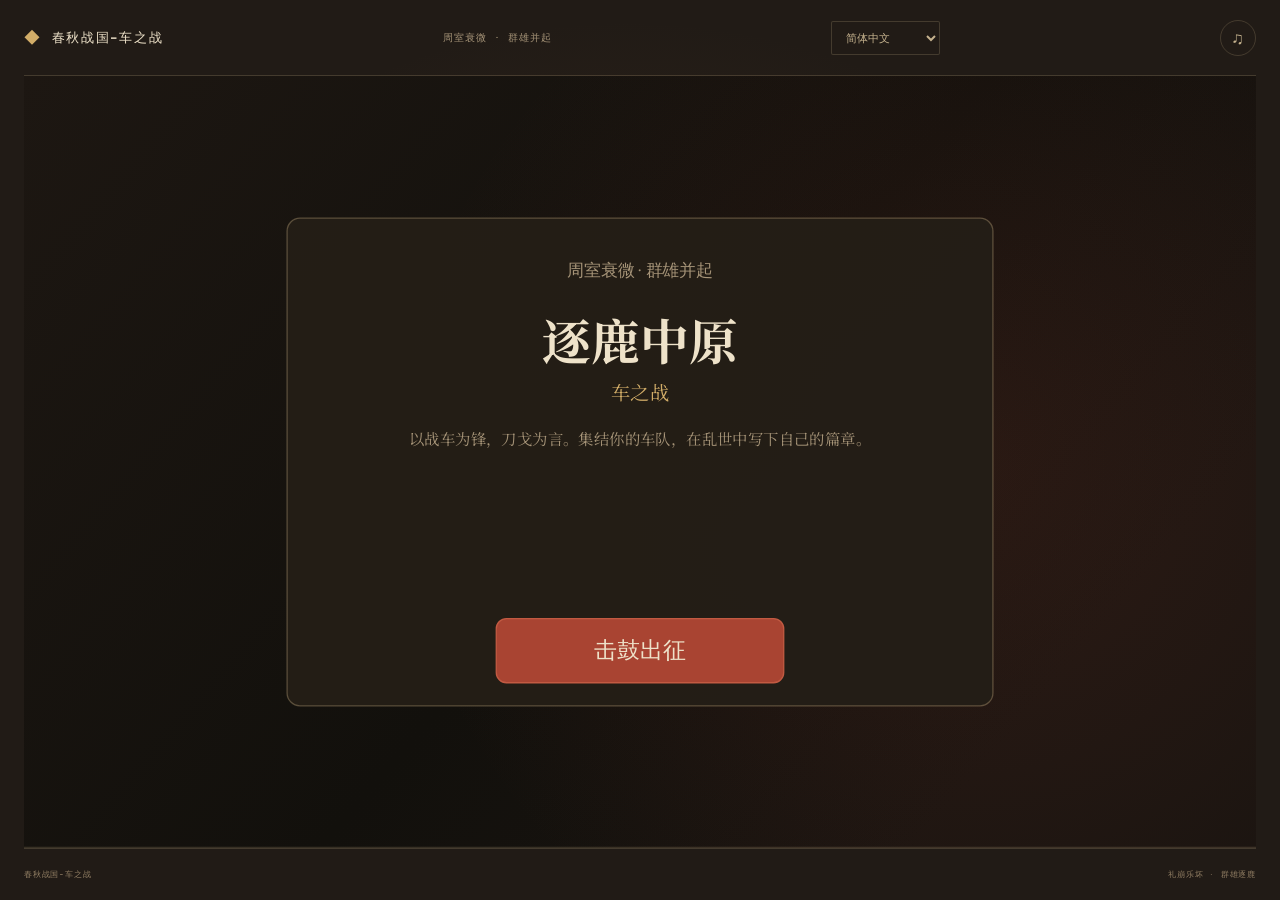
<file: index.html>
<!doctype html>
<html lang="zh-CN">
  <head>
    <meta charset="UTF-8">
    <meta name="viewport" content="width=device-width, initial-scale=1, viewport-fit=cover">
    <meta name="theme-color" content="#211b16">
    <meta name="description" data-i18n-content="app.description" content="一款以春秋战国为背景的俯视角战车战斗游戏。">
    <title data-i18n="app.title">春秋战国-车之战</title>
    <link rel="icon" href="data:,">
    <link rel="stylesheet" href="./styles/game.css">
    <script type="module" src="./src/main.js"></script>
  </head>
  <body>
    <main class="game-shell">
      <header class="topbar">
        <a class="brand" href="./" data-i18n-aria-label="app.home" aria-label="春秋战国-车之战首页">
          <span class="brand-mark" aria-hidden="true">◆</span>
          <span data-i18n="app.brand">春秋战国-车之战</span>
        </a>
        <p class="topbar-note" data-i18n="app.motto">周室衰微 · 群雄并起</p>
        <label class="language-control">
          <span class="sr-only" data-i18n="app.language">语言</span>
          <select id="locale-select" data-i18n-aria-label="app.language" aria-label="语言">
            <option value="zh-CN" data-i18n="app.language.zh-CN">简体中文</option>
            <option value="en" data-i18n="app.language.en">English</option>
          </select>
        </label>
        <button class="sound-button" id="sound-button" type="button" data-i18n-aria-label="app.sound" data-i18n-title="app.sound" aria-label="切换音效" title="切换音效">
          <span id="sound-icon" aria-hidden="true">♫</span>
        </button>
      </header>

      <section class="screen menu-screen" id="menu-screen" aria-labelledby="menu-heading">
        <!-- The card is one canvas (src/ui/menu.js); the heading stays in the page so
             the section has a name a screen reader can announce. -->
        <h1 class="sr-only" id="menu-heading" data-i18n="menu.title">逐鹿中原</h1>
        <canvas id="menu-canvas" class="menu-canvas" data-i18n-aria-label="menu.aria" aria-label="首页：逐鹿中原。按「击鼓出征」开始新的战役。"></canvas>
        <p class="sr-only" id="menu-live" role="status" aria-live="polite"></p>
        <!-- 出征 is painted, so this is the keyboard's and the screen reader's copy of
             it: invisible, never hit-tested, and moved onto the painted rect after
             every frame. Enter and Space reach it through the same click listener the
             DOM button had. -->
        <button class="menu-start-proxy" id="menu-start" type="button">
          <span data-i18n="menu.start">击鼓出征</span>
        </button>
      </section>

      <section class="screen prologue-screen" id="prologue-screen" hidden aria-labelledby="prologue-name">
        <div class="prologue-scroll">
          <p class="eyebrow prologue-eyebrow"><span class="status-dot"></span><span data-i18n="prologue.eyebrow">序章</span></p>
          <h2 class="prologue-name" id="prologue-name"></h2>
          <p class="prologue-subtitle" data-i18n="prologue.title">身世</p>
          <div class="prologue-rule" aria-hidden="true"></div>
          <p class="prologue-line" id="prologue-birth" style="--line-index: 0"></p>
          <p class="prologue-line prologue-line-name" id="prologue-name-line" style="--line-index: 1"></p>
          <p class="prologue-line" id="prologue-clan" style="--line-index: 2"></p>
          <p class="prologue-line" id="prologue-given" style="--line-index: 3"></p>
          <p class="prologue-line" id="prologue-ambition" style="--line-index: 4"></p>
          <p class="prologue-line" id="prologue-final" style="--line-index: 5" hidden></p>
          <div class="prologue-actions">
            <button class="secondary-action" id="prologue-tutorial" type="button"><span data-i18n="prologue.tutorial">猛虎下山 · 教学</span><span aria-hidden="true">◆</span></button>
            <button class="primary-action" id="prologue-start" type="button"><span data-i18n="prologue.begin">出征</span><span aria-hidden="true">→</span></button>
          </div>
        </div>
      </section>

      <section class="screen shop-screen" id="shop-screen" hidden data-i18n-aria-label="shop.dossier.label" aria-label="战车与随从">
        <canvas id="shop-canvas" class="shop-canvas" data-i18n-aria-label="shop.aria" aria-label="整备：左侧为战车属性、车马与营地，右侧为购买清单。"></canvas>
        <p class="sr-only" id="shop-live" role="status" aria-live="polite"></p>
      </section>

      <section class="game-layout screen" id="battle-screen" data-i18n-aria-label="battle.label" aria-label="春秋战国-车之战" hidden>
        <div class="field-frame">
          <div class="canvas-wrap">
            <canvas id="game" data-i18n-aria-label="battle.aria" aria-label="春秋战国战场。战车阶段W、S沿地图上下加速，A、D转向并造成漂移，空格发射弩箭；下车后WASD移动，空格近战。"></canvas>
            <section class="battle-hud" data-i18n-aria-label="battle.status" aria-label="战场状态">
              <div class="stats" aria-live="polite">
                <div class="stat battle-score">
                  <span class="stat-label" data-i18n="battle.score">战功</span>
                  <strong id="score">00000</strong>
                </div>
                <div class="treasury"><span data-i18n="shop.treasury">军资</span><strong id="gold">0</strong><span data-i18n="shop.currency">两</span></div>
                <div class="stat">
                  <span class="stat-label" data-i18n="battle.stage">战局</span>
                  <strong id="wave">01</strong>
                </div>
              </div>
              <div class="battle-hud-details">
                <div class="mode-block">
                  <span class="stat-label" data-i18n="battle.mode">作战形态</span>
                  <strong id="party-mode" class="party-mode" data-i18n="battle.chariot">战车</strong>
                </div>
                <div class="hull-block">
                  <div class="hull-caption"><span id="hull-label" class="stat-label" data-i18n="battle.hull">战车耐久</span><strong id="hull-value">100</strong></div>
                  <div class="hull-track"><span id="hull-health"></span></div>
                </div>
                <div class="objective-block">
                  <div class="hull-caption"><span class="stat-label" id="objective-label" data-i18n="battle.objective">本役目标</span><strong id="objective-count">0 / 8</strong></div>
                  <div class="hull-track"><span id="objective-progress"></span></div>
                </div>
              </div>
            </section>
            <div class="extraction-guide" id="extraction-guide" hidden aria-live="polite">
              <span class="extraction-arrow" id="extraction-arrow" aria-hidden="true">↑</span>
              <span class="extraction-guide-copy"><strong id="extraction-guide-label" data-i18n="battle.extractGuide">前往撤离点</strong><small id="extraction-distance"></small></span>
            </div>
            <div class="boss-warning" id="boss-warning" hidden role="alert">
              <span class="boss-warning-mark" aria-hidden="true">!</span>
              <span class="boss-warning-copy"><strong id="boss-warning-title"></strong><small id="boss-warning-subtitle"></small></span>
            </div>
            <button class="start-button" id="start-button" type="button" data-i18n-aria-label="battle.pauseLabel" aria-label="暂停战局">
              <span id="start-label" data-i18n="battle.startLabel">整军出征</span><span aria-hidden="true">↗</span>
            </button>
            <!-- The one card. Pause, defeat, victory and the two cards of the drill
                 are the same element, painted from a different spec by
                 src/ui/battle-card.js - the copy lives in the locale tables, never
                 here. -->
            <div class="game-overlay hidden" id="battle-card" role="dialog" aria-modal="true" aria-labelledby="card-title">
              <div class="overlay-card">
                <span class="overlay-icon" id="card-icon" aria-hidden="true">✦</span>
                <p class="eyebrow" id="card-eyebrow"></p>
                <h2 id="card-title"></h2>
                <p class="card-copy" id="card-copy"></p>
                <ul class="card-lines" id="card-lines" hidden></ul>
                <button class="overlay-button" id="card-button" type="button"><span id="card-action"></span><span aria-hidden="true">→</span></button>
              </div>
            </div>
            <div class="touch-controls" data-i18n-aria-label="battle.touch" aria-label="触屏操作">
              <div class="touch-pad" id="touch-pad" role="group" data-i18n-aria-label="battle.touchDirection" aria-label="战车方向">
                <div class="touch-joystick" id="touch-joystick" role="application" data-i18n-aria-label="battle.joystick" aria-label="方向摇杆">
                  <span class="touch-joystick-mark touch-joystick-mark-up" aria-hidden="true"></span>
                  <span class="touch-joystick-mark touch-joystick-mark-right" aria-hidden="true"></span>
                  <span class="touch-joystick-mark touch-joystick-mark-down" aria-hidden="true"></span>
                  <span class="touch-joystick-mark touch-joystick-mark-left" aria-hidden="true"></span>
                  <span class="touch-joystick-knob" id="touch-joystick-knob" aria-hidden="true"></span>
                </div>
              </div>
              <div class="touch-actions">
                <button class="touch-key touch-order" id="touch-order" type="button" hidden data-i18n="battle.sortie" data-i18n-aria-label="battle.sortie.hint" aria-label="出击">出击</button>
                <button class="touch-key touch-fire" type="button" data-control=" " data-i18n="battle.attack.short" data-i18n-aria-label="battle.attack" data-i18n-title="battle.attack.hint" aria-label="弩射或近战攻击">弩 / 击</button>
              </div>
              <p class="touch-hint" id="touch-hint" data-i18n="battle.touchHint">↑ 前进 · ↓ 后退 · ← → 转向</p>
            </div>
          </div>
        </div>
      </section>
      <footer class="page-footer">
        <span data-i18n="app.brand">春秋战国-车之战</span>
        <span data-i18n="app.footer">礼崩乐坏 · 群雄逐鹿</span>
      </footer>
    </main>
    <div class="fatal-error" id="fatal-error" hidden role="alert" aria-live="assertive">
      <strong data-i18n="app.error.title">战场中断</strong>
      <p id="fatal-error-copy"></p>
      <button type="button" id="fatal-error-reload" data-i18n="app.error.reload">刷新页面</button>
    </div>
  </body>
</html>
</file>
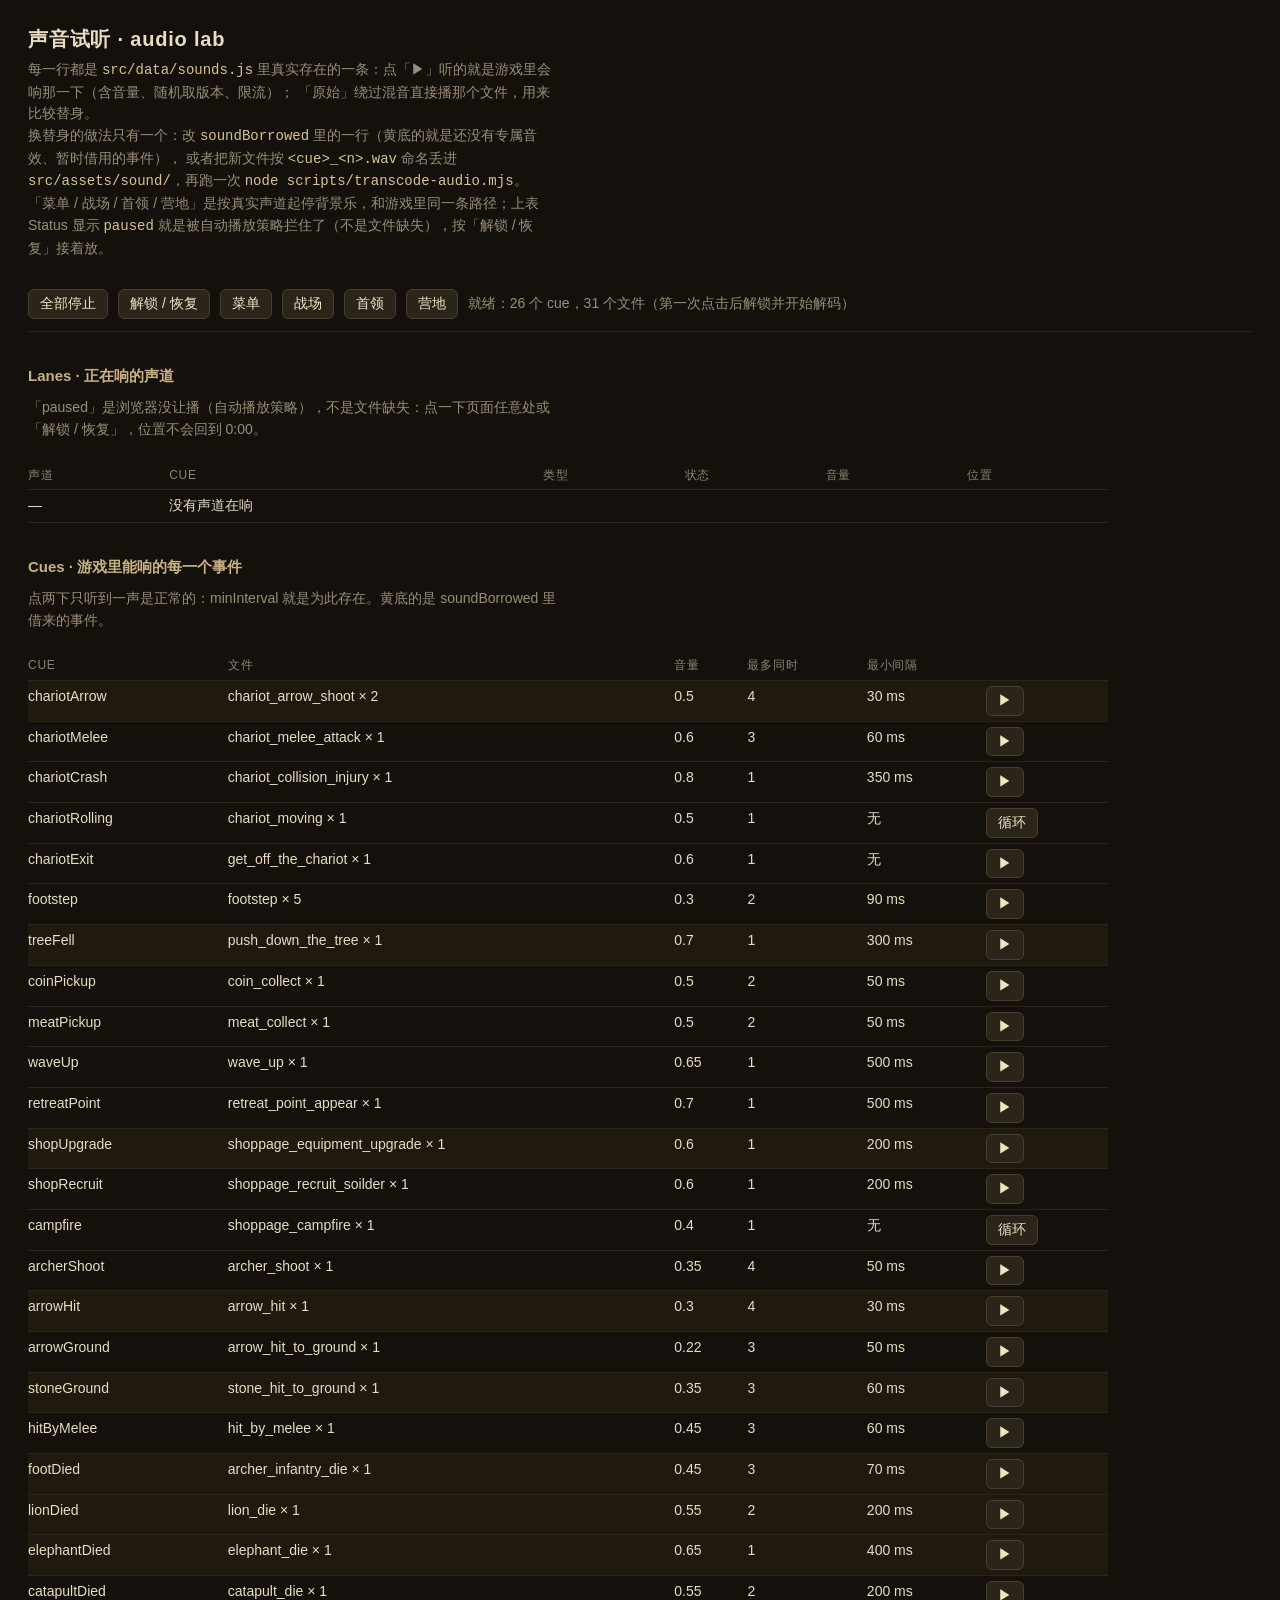
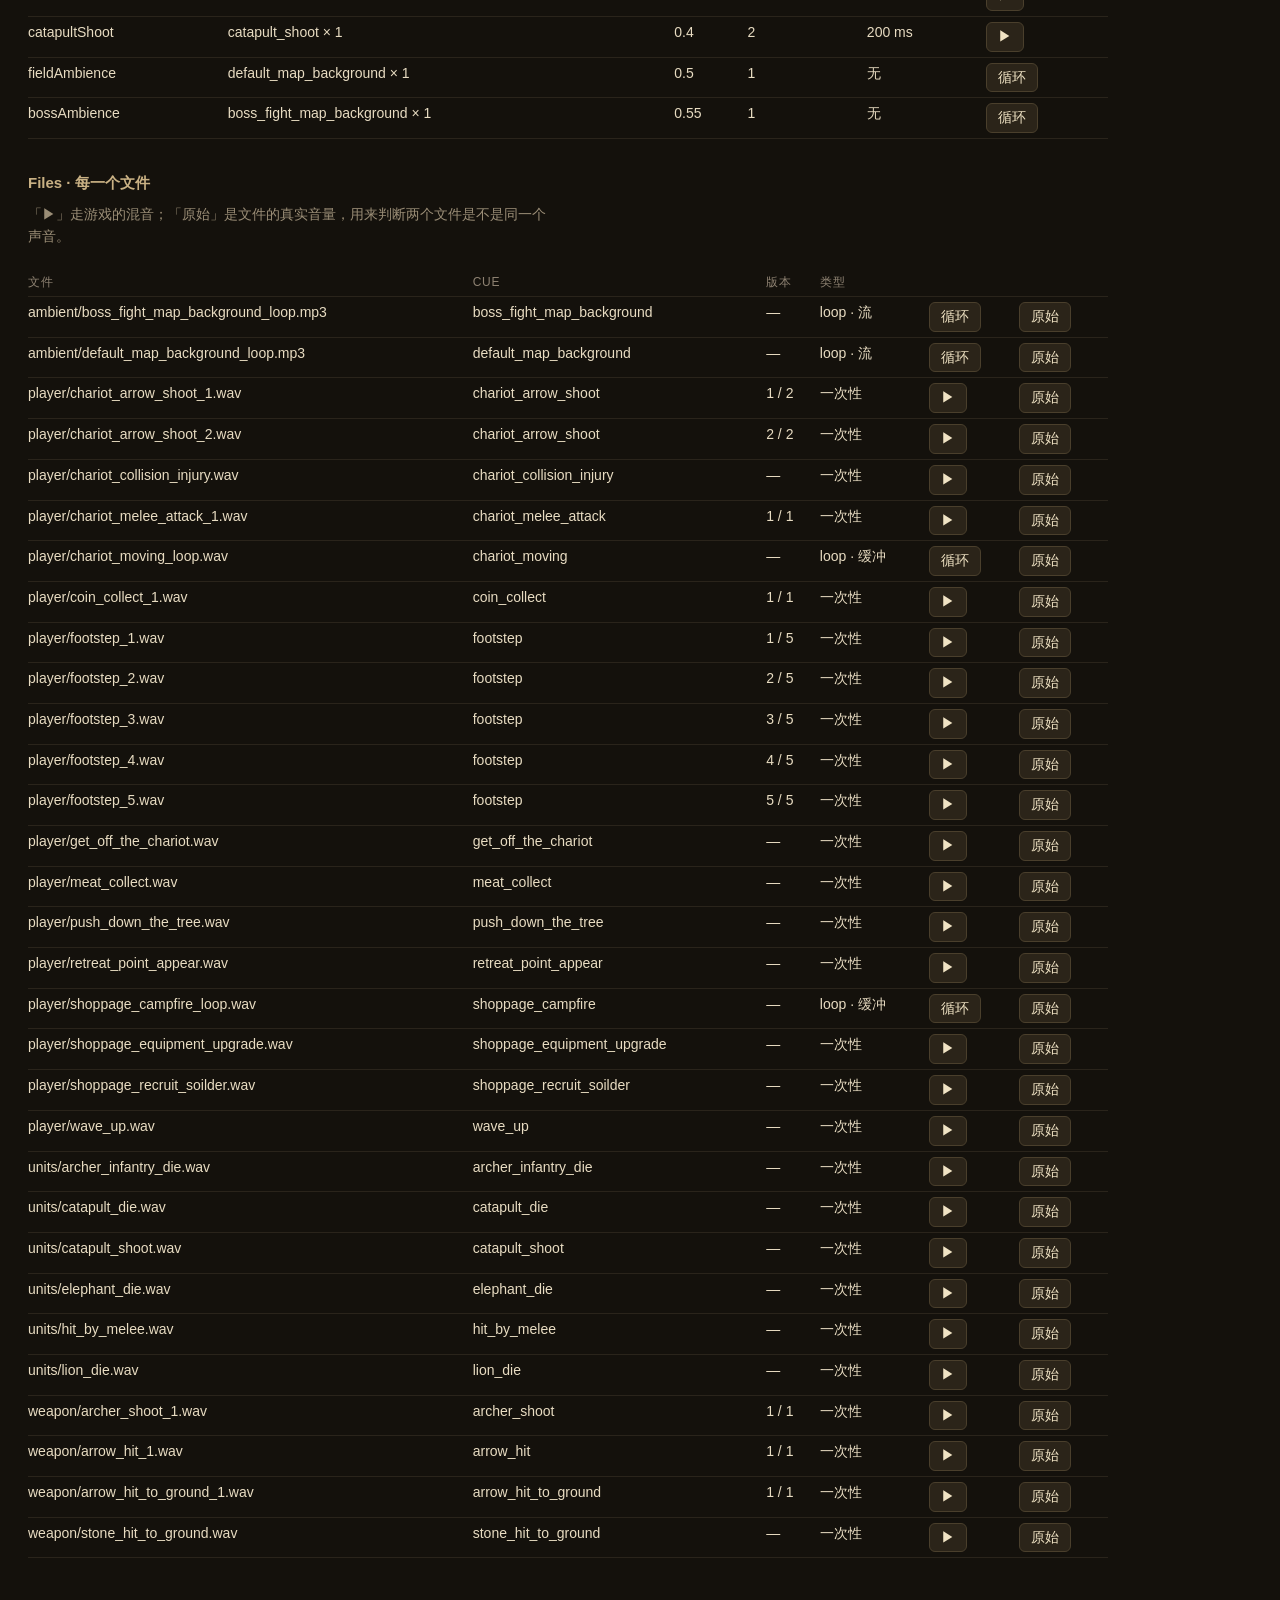
<file: scripts/audio-lab.html>
<!doctype html>
<html lang="zh-CN">
  <head>
    <meta charset="utf-8" />
    <meta name="viewport" content="width=device-width, initial-scale=1" />
    <title>声音试听 · audio lab</title>
    <style>
      :root { color-scheme: dark; }
      body {
        margin: 0; padding: 24px 28px 64px;
        background: #14110c; color: #e8dcc2;
        font: 14px/1.55 -apple-system, "PingFang SC", "Microsoft YaHei", sans-serif;
      }
      h1 { margin: 0 0 4px; font-size: 20px; letter-spacing: 0.04em; }
      h2 { margin: 32px 0 10px; font-size: 15px; color: #c9b184; font-weight: 600; }
      p.hint { margin: 0 0 20px; color: #9a8d76; max-width: 68ch; }
      code { color: #d8c48f; }
      table { border-collapse: collapse; width: 100%; max-width: 1080px; }
      th, td { text-align: left; padding: 5px 10px 5px 0; border-bottom: 1px solid #2a241b; vertical-align: top; }
      th { color: #8e8272; font-weight: 500; font-size: 12px; text-transform: uppercase; letter-spacing: 0.06em; }
      tr.borrowed td { background: rgba(120, 80, 30, 0.13); }
      tr.bad td { background: rgba(150, 45, 30, 0.22); }
      td.name { font-family: ui-monospace, SFMono-Regular, Menlo, monospace; color: #f0e3c4; }
      button {
        background: #2b2419; color: #f0e3c4; border: 1px solid #4a3f2c;
        border-radius: 6px; padding: 3px 11px; font: inherit; cursor: pointer;
      }
      button:hover { background: #3a3122; }
      button:active { background: #4a3f2c; }
      #bar {
        position: sticky; top: 0; display: flex; gap: 10px; align-items: center;
        background: #14110c; padding: 10px 0 12px; border-bottom: 1px solid #2a241b;
      }
      #state { color: #9a8d76; }
    </style>
  </head>
  <body>
    <h1>声音试听 · audio lab</h1>
    <p class="hint">
      每一行都是 <code>src/data/sounds.js</code> 里真实存在的一条：点「▶」听的就是游戏里会响那一下（含音量、随机取版本、限流）；
      「原始」绕过混音直接播那个文件，用来比较替身。<br />
      换替身的做法只有一个：改 <code>soundBorrowed</code> 里的一行（黄底的就是还没有专属音效、暂时借用的事件），
      或者把新文件按 <code>&lt;cue&gt;_&lt;n&gt;.wav</code> 命名丢进 <code>src/assets/sound/</code>，再跑一次
      <code>node scripts/transcode-audio.mjs</code>。<br />
      「菜单 / 战场 / 首领 / 营地」是按真实声道起停背景乐，和游戏里同一条路径；上表 Status 显示
      <code>paused</code> 就是被自动播放策略拦住了（不是文件缺失），按「解锁 / 恢复」接着放。
    </p>
    <div id="bar">
      <button id="stop">全部停止</button>
      <button id="unlock">解锁 / 恢复</button>
      <button data-scene="menu">菜单</button>
      <button data-scene="battle">战场</button>
      <button data-scene="boss">首领</button>
      <button data-scene="camp">营地</button>
      <span id="state">正在初始化…</span>
    </div>
    <div id="out"></div>
    <script type="module" src="./audio-lab.js"></script>
  </body>
</html>
</file>
<file: styles/game.css>
@import url("https://fonts.googleapis.com/css2?family=DM+Mono:wght@400;500&family=DM+Sans:wght@400;500;600;700&family=Noto+Serif+SC:wght@500;600;700;800&display=swap");

:root {
  color-scheme: dark;
  font-family: "DM Sans", sans-serif;
  background: #211b16;
  color: #eee2c9;
  font-synthesis: none;
  text-rendering: optimizeLegibility;
  --muted: #a69478;
  --line: rgba(211, 185, 139, 0.2);
  --lime: #d2ad68;
  --cinnabar: #a94432;
}

* {
  box-sizing: border-box;
}

body {
  min-width: 320px;
  min-height: 100vh;
  margin: 0;
  background:
    radial-gradient(ellipse at 49% 45%, rgba(123, 83, 48, 0.2), transparent 55%),
    #211b16;
}

button {
  font: inherit;
}

.game-shell {
  width: min(1680px, calc(100% - 48px));
  margin: 0 auto;
}

.screen[hidden] {
  display: none !important;
}

.topbar,
.brand,
.topbar-note,
.page-footer,
.stats,
.start-button,
.overlay-button {
  display: flex;
  align-items: center;
}

.topbar {
  height: 76px;
  justify-content: space-between;
  gap: 14px;
  border-bottom: 1px solid var(--line);
}

.brand {
  gap: 10px;
  color: #eee2c9;
  font-size: 13px;
  font-weight: 700;
  letter-spacing: 0.13em;
  text-decoration: none;
}

.brand-mark {
  color: var(--lime);
  font-size: 16px;
}

.language-control select {
  min-height: 34px;
  padding: 0 28px 0 10px;
  border: 1px solid var(--line);
  border-radius: 2px;
  background: #211b16;
  color: #c5b28e;
  font: 11px "DM Mono", monospace;
}

.language-control select:focus-visible {
  outline: 2px solid var(--lime);
  outline-offset: 2px;
}

.topbar-note,
.stat-label,
.eyebrow,
.page-footer {
  font-family: "DM Mono", monospace;
  letter-spacing: 0.1em;
}

.topbar-note {
  gap: 10px;
  margin: 0;
  color: #a69478;
  font-size: 10px;
}

.topbar-note span {
  color: var(--lime);
}

.sound-button {
  width: 36px;
  height: 36px;
  border: 1px solid var(--line);
  border-radius: 50%;
  background: transparent;
  color: #c5b28e;
  cursor: pointer;
  font-size: 17px;
}

.sound-button:hover {
  border-color: var(--lime);
  color: var(--lime);
}

.game-layout {
  display: grid;
  grid-template-columns: 220px minmax(0, 1fr);
  gap: clamp(24px, 2.4vw, 40px);
  align-items: center;
  padding: 24px 0 28px;
}

.eyebrow {
  display: flex;
  align-items: center;
  gap: 9px;
  margin: 0;
  color: #b6a383;
  font-size: 9px;
  font-weight: 500;
}

.status-dot {
  width: 7px;
  height: 7px;
  border-radius: 50%;
  background: var(--lime);
  box-shadow: 0 0 12px rgba(210, 173, 104, 0.58);
}

/* The home page is one page on one canvas, like the shop: the card, the resting
   countdown and 出征 are painted (ui/menu.js, ui/menu-layout.js), so the section
   only gives the canvas a height and the shape comes from the element's own aspect
   ratio. */
.menu-screen {
  position: relative;
}

.menu-canvas {
  /* A short window still gets the whole card: the layout caps it at 380 units, and
     the canvas is never given less room than that needs. */
  height: max(540px, calc(100vh - 128px));
  /* A drag across the card must read as a drag, never as a tap on 出征. */
  touch-action: manipulation;
  -webkit-user-select: none;
  user-select: none;
}

/* 出征 is painted, so Tab would have nothing to land on and a screen reader nothing
   to press. This is the button the DOM menu used to own, kept invisible and moved
   onto the painted rect after every frame: `pointer-events: none` keeps every tap on
   the canvas so a press can never be delivered twice, and `:focus-visible` reveals
   it, so a keyboard player sees the focus ring exactly where the button is drawn. */
.menu-start-proxy {
  position: absolute;
  padding: 0;
  border: 1px solid transparent;
  border-radius: 8px;
  background: transparent;
  color: transparent;
  pointer-events: none;
}

.menu-start-proxy:focus-visible {
  border-color: var(--lime);
  box-shadow: 0 0 0 3px rgba(210, 173, 104, 0.3);
  outline: none;
}

/* The proxy is taken out of the page while the campaign rests, so it needs the same
   rule the buttons the cards stand in for carry. */
.menu-start-proxy[hidden],
.primary-action[hidden],
.secondary-action[hidden],
.start-button[hidden] {
  display: none;
}

.primary-action {
  display: flex;
  width: min(270px, 100%);
  min-height: 48px;
  align-items: center;
  justify-content: space-between;
  padding: 0 17px;
  border: 1px solid rgba(218, 169, 118, 0.35);
  background: var(--cinnabar);
  color: #f3e7cd;
  cursor: pointer;
  font-family: "Noto Serif SC", "Songti SC", serif;
  font-size: 15px;
  transition: background 160ms ease, transform 160ms ease;
}

.primary-action:hover {
  transform: translateY(-2px);
  background: #c55a42;
}

/* The drill's entry on the story card, beside 出征 and deliberately the quieter of
   the two: same box, outlined instead of filled, so the pair reads as "the
   tutorial, then the campaign". */
.secondary-action {
  display: flex;
  width: min(235px, 100%);
  min-height: 48px;
  align-items: center;
  justify-content: space-between;
  padding: 0 17px;
  border: 1px solid rgba(218, 169, 118, 0.45);
  background: rgba(38, 31, 24, 0.62);
  color: #e8d4ae;
  cursor: pointer;
  font-family: "Noto Serif SC", "Songti SC", serif;
  font-size: 14px;
  letter-spacing: 0.02em;
  transition: transform 0.18s ease, border-color 0.18s ease, background 0.18s ease;
}

.secondary-action:hover {
  transform: translateY(-2px);
  border-color: rgba(218, 169, 118, 0.8);
  background: rgba(58, 47, 36, 0.72);
}

/* The prologue is a story card, not a menu: one column, generous leading, and
   five lines that arrive in order. The nameplate is data — Chinese characters,
   the same in every locale — so it gets the largest type on the page while the
   sentences around it follow the active language. */
.prologue-screen {
  display: grid;
  min-height: min(760px, calc(100vh - 128px));
  place-items: center;
  padding: 58px clamp(20px, 8vw, 110px);
  border-bottom: 1px solid var(--line);
  background:
    radial-gradient(ellipse at 50% 10%, rgba(169, 68, 50, 0.14), transparent 56%),
    linear-gradient(160deg, rgba(75, 53, 34, 0.2), transparent 70%);
}

.prologue-scroll {
  width: min(700px, 100%);
  padding: clamp(22px, 4vw, 38px);
  border: 1px solid var(--line);
  background: rgba(33, 27, 22, 0.62);
  box-shadow: 0 24px 60px rgba(0, 0, 0, 0.28);
}

.prologue-eyebrow {
  justify-content: center;
  letter-spacing: 0.14em;
}

.prologue-name {
  margin: 18px 0 6px;
  color: #f0e3c8;
  font-family: "Noto Serif SC", "Songti SC", serif;
  font-size: clamp(46px, 9vw, 82px);
  font-weight: 700;
  letter-spacing: 0.16em;
  line-height: 1.12;
  text-align: center;
  /* Cancels the trailing 0.16em so the two-character name reads centred. */
  text-indent: 0.16em;
}

.prologue-subtitle {
  margin: 0;
  color: #b6a383;
  font-family: "Noto Serif SC", "Songti SC", serif;
  font-size: 11px;
  letter-spacing: 0.3em;
  text-align: center;
  text-indent: 0.3em;
}

.prologue-rule {
  width: 46px;
  height: 1px;
  margin: 20px auto 26px;
  background: linear-gradient(90deg, transparent, #a94432, transparent);
}

.prologue-line {
  margin: 0 0 14px;
  color: #cbb997;
  font-family: "Noto Serif SC", "Songti SC", serif;
  font-size: 15px;
  line-height: 1.95;
  animation: prologue-line-in 520ms ease both;
  animation-delay: calc(var(--line-index, 0) * 180ms);
}

.prologue-line:last-of-type {
  margin-bottom: 0;
}

/* The one line with the player's name in it, so it carries slightly more light
   than the reasoning around it. */
.prologue-line-name {
  color: #e8d6b0;
}

[lang="en"] .prologue-line,
[lang="en"] .prologue-eyebrow,
[lang="en"] .prologue-subtitle {
  font-family: "DM Sans", sans-serif;
  text-align: left;
}

[lang="en"] .prologue-eyebrow {
  justify-content: flex-start;
}

.prologue-actions {
  display: flex;
  flex-wrap: wrap;
  justify-content: center;
  gap: 14px;
  margin-top: 30px;
}

@keyframes prologue-line-in {
  from {
    opacity: 0;
    transform: translateY(8px);
  }

  to {
    opacity: 1;
    transform: translateY(0);
  }
}

/* The shop is one page on one canvas: the dossier on the left, the ledger on the
   right (ui/shop.js, ui/shop-layout.js). The element's own box is the page's
   shape, so the stylesheet only hands the canvas the viewport's height - the
   layout maths decides whether the team stacks over the chart or sits beside it. */
.shop-screen {
  border-bottom: 1px solid var(--line);
  background: radial-gradient(ellipse at 75% 15%, rgba(168, 68, 50, 0.11), transparent 42%);
}

.shop-canvas {
  /* A short window still gets a usable page: the ledger's rows have a floor and
     the next-battle button sits under them, so the page crops rather than
     squeezing five rows into a strip. */
  height: max(540px, calc(100vh - 128px));
  /* A drag across a row must read as a scroll, never as a purchase. */
  touch-action: manipulation;
  -webkit-user-select: none;
  user-select: none;
}

/* A canvas is opaque to a screen reader, so the sentence a sighted player reads
   in the shop's notice strip is mirrored into a live region as well as drawn. */
.sr-only {
  position: absolute;
  width: 1px;
  height: 1px;
  margin: -1px;
  padding: 0;
  overflow: hidden;
  white-space: nowrap;
  border: 0;
  clip-path: inset(50%);
}

/* The battle's own treasury strip, under the result badges. */
.treasury,
.hull-caption {
  display: flex;
  align-items: center;
  justify-content: space-between;
}

.treasury {
  justify-content: flex-start;
  gap: 7px;
  margin-top: -3px;
  padding: 10px 0 14px;
  border-bottom: 1px solid var(--line);
  color: #b79b66;
  font-family: "Noto Serif SC", "Songti SC", serif;
  font-size: 11px;
}

.treasury strong {
  color: #e0c07a;
  font-family: "DM Mono", monospace;
  font-size: 16px;
  font-weight: 500;
}

.objective-block {
  padding: 14px 0 5px;
}

.stats {
  gap: 30px;
  padding: 18px 0;
  border-top: 1px solid var(--line);
  border-bottom: 1px solid var(--line);
}

.stat {
  display: grid;
  gap: 7px;
}

.stat-label {
  color: #a69478;
  font-size: 9px;
}

.stat strong {
  font-family: "Noto Serif SC", "Songti SC", serif;
  font-size: 25px;
  font-weight: 600;
  letter-spacing: 0.04em;
}

.mode-block {
  display: flex;
  align-items: center;
  justify-content: space-between;
  padding: 18px 0;
  border-bottom: 1px solid var(--line);
}

.hull-block {
  padding: 15px 0 4px;
}

.hull-caption {
  display: flex;
  align-items: center;
  justify-content: space-between;
  margin-bottom: 8px;
  font-family: "DM Mono", monospace;
  font-size: 9px;
}

.hull-caption strong {
  color: #d8bc7e;
  font-weight: 500;
}

.hull-track {
  height: 6px;
  overflow: hidden;
  border: 1px solid rgba(211, 185, 139, 0.22);
  background: rgba(15, 11, 8, 0.55);
}

.hull-track span {
  display: block;
  width: 100%;
  height: 100%;
  background: linear-gradient(90deg, #758050, #c1a05e);
  transition: width 180ms ease, background 180ms ease;
}

.hull-track span.damaged {
  background: linear-gradient(90deg, #9c382b, #d17a4e);
}

.party-mode {
  color: #71c4a5;
  font-family: "Noto Serif SC", "Songti SC", serif;
  font-size: 16px;
}

.party-mode.on-foot {
  color: #f0c66e;
}

.controls {
  display: grid;
  gap: 12px;
  padding: 21px 0 24px;
}

.controls > .stat-label {
  margin: 0 0 2px;
}

.start-button {
  width: 100%;
  min-height: 46px;
  justify-content: space-between;
  padding: 0 15px;
  border: 0;
  border-radius: 3px;
  background: var(--cinnabar);
  color: #f3e7cd;
  cursor: pointer;
  font-family: "DM Mono", monospace;
  font-size: 10px;
  font-weight: 500;
  letter-spacing: 0.08em;
  transition: background 160ms ease, transform 160ms ease;
}

.start-button:hover,
.overlay-button:hover {
  background: #c55a42;
  transform: translateY(-1px);
}

.field-frame {
  min-width: 0;
  padding: 12px;
  border: 1px solid rgba(211, 185, 139, 0.28);
  background: rgba(27, 20, 15, 0.72);
  box-shadow: 0 24px 90px rgba(0, 0, 0, 0.2);
}

.touch-controls {
  display: none;
}

.touch-hint {
  display: none;
}

/* The action column and the keys in it, at every width and in both places they
   are shown: the strip under the field on a narrow window, and the overlay round
   the field on a touch device (`body.touch-layout`, which is what a phone or a
   tablet gets). They used to live in the narrow-window block below, which left a
   wide touchscreen with the two keys side by side - the column has to be a grid
   before the order key can stand *above* the attack key rather than beside it. */
.touch-actions {
  display: grid;
  gap: 6px;
  justify-items: center;
}

.touch-key {
  display: grid;
  place-items: center;
  border: 1px solid rgba(211, 185, 139, 0.28);
  border-radius: 4px;
  background: rgba(255, 235, 204, 0.045);
  color: #e6d6b8;
  cursor: pointer;
  font-family: "DM Mono", monospace;
  font-size: 15px;
  touch-action: none;
  user-select: none;
  -webkit-user-select: none;
}

.touch-key:active {
  border-color: var(--lime);
  background: rgba(210, 173, 104, 0.18);
}

/* 出击/结阵 comes and goes with the ring under the chariot, and `display: grid`
   above would otherwise beat the user agent's `[hidden] { display: none }`. */
.touch-order[hidden] {
  display: none;
}

.canvas-wrap {
  position: relative;
  overflow: hidden;
  background: #1b2a20;
  aspect-ratio: 1.62;
}

canvas {
  display: block;
  width: 100%;
  height: 100%;
}

.game-overlay {
  position: absolute;
  inset: 0;
  display: grid;
  place-items: center;
  background: rgba(32, 23, 16, 0.72);
  backdrop-filter: blur(3px);
  transition: opacity 220ms ease, visibility 220ms ease;
}

.game-overlay.hidden {
  visibility: hidden;
  opacity: 0;
  pointer-events: none;
}

.overlay-card {
  width: min(330px, calc(100% - 40px));
  padding: 25px 22px;
  border: 1px solid rgba(210, 173, 104, 0.36);
  background: rgba(42, 31, 22, 0.96);
  text-align: center;
  /* The drill's tactics card is three long beats and the view is only as tall as
     the canvas: the card scrolls rather than pushing its own button off the
     bottom edge, which would leave a frozen field with nothing to press. */
  max-height: calc(100% - 32px);
  overflow-y: auto;
}

.overlay-icon {
  display: inline-grid;
  width: 35px;
  height: 35px;
  place-items: center;
  margin-bottom: 15px;
  border: 1px solid rgba(210, 173, 104, 0.4);
  border-radius: 50%;
  color: var(--lime);
  font-size: 15px;
}

.overlay-card .eyebrow {
  justify-content: center;
  color: var(--lime);
  font-size: 8px;
}

/* `display: flex` on `.eyebrow` beats the `hidden` attribute's own rule, and a
   card without an eyebrow (the presenter supports one) must not leave the row. */
.eyebrow[hidden] {
  display: none;
}

/* The drill's cards are the only long-form ones: they keep the wider measure the
   canvas card had, so three beats do not become a single narrow column. */
#battle-card[data-width="wide"] .overlay-card {
  width: min(480px, calc(100% - 40px));
}

.overlay-card h2 {
  margin: 10px 0 8px;
  font-family: "Noto Serif SC", "Songti SC", serif;
  font-size: 32px;
  font-weight: 600;
  letter-spacing: 0.01em;
}

/* The card's copy, then its list of lines. A card has one of each at most: the
   pause and defeat cards speak in the paragraph alone, the victory card leads
   with the run it is reporting and then lists its spoils and the rule it is
   about to enforce, and the drill's cards list one beat per thing standing in the
   line the player is about to hit. */
.card-copy {
  margin: 0 0 19px;
  color: #c5b28e;
  font-size: 11px;
  line-height: 1.7;
}

/* The run that was won is a lede, not a footnote. */
.card-copy[data-tone="lede"] {
  color: #e8d6b0;
  font-family: "Noto Serif SC", "Songti SC", serif;
  font-size: 13px;
}

.card-lines {
  margin: 0 0 19px;
  padding: 0;
  list-style: none;
}

.card-lines li {
  margin: 0 0 8px;
}

.card-lines li:last-child {
  margin-bottom: 0;
}

/* A drill beat: a paragraph of what the line does, read left to right. */
.card-lines li[data-tone="body"] {
  color: #c5b28e;
  font-family: "Noto Serif SC", "Songti SC", serif;
  font-size: 12px;
  line-height: 1.85;
  text-align: left;
}

.card-lines li[data-tone="stat"] {
  color: var(--lime);
  font-family: "DM Mono", monospace;
  font-size: 10px;
  letter-spacing: 0.04em;
}

/* The rule the victory card is about to enforce, so the locked menu that follows
   is a consequence the player has already read. */
.card-lines li[data-tone="note"] {
  color: #c5b28e;
  font-size: 11px;
  line-height: 1.7;
}

.overlay-button {
  width: 100%;
  min-height: 40px;
  justify-content: space-between;
  padding: 0 13px;
  border: 0;
  border-radius: 2px;
  background: var(--cinnabar);
  color: #f3e7cd;
  cursor: pointer;
  font-family: "DM Mono", monospace;
  font-size: 9px;
  letter-spacing: 0.08em;
  transition: background 160ms ease, transform 160ms ease;
}

.page-footer {
  height: 51px;
  justify-content: space-between;
  border-top: 1px solid var(--line);
  color: #927f64;
  font-size: 8px;
}

@media (max-width: 850px) {
  .game-shell {
    width: calc(100% - 32px);
  }

  .game-layout {
    grid-template-columns: 1fr;
    gap: 18px;
    padding: 22px 0 28px;
  }

  .stats,
  .treasury,
  .mode-block,
  .hull-block,
  .objective-block,
  .controls,
  .start-button {
    grid-column: 2;
  }

  .stats {
    grid-row: 1 / span 2;
    align-self: end;
    gap: 18px;
    padding: 6px 0 10px;
    border-top: 0;
  }

  .mode-block {
    grid-row: 3;
    align-self: start;
    padding: 9px 0;
  }

  .hull-block {
    grid-column: 2;
    padding-top: 8px;
  }

  .objective-block {
    grid-column: 2;
    padding-top: 8px;
  }

  .canvas-wrap {
    aspect-ratio: 1.35;
  }

  .controls,
  .start-button {
    display: none;
  }

  .touch-controls {
    display: grid;
    grid-template-columns: 1fr auto;
    align-items: center;
    padding: 12px 5px 5px;
    touch-action: none;
  }

  .touch-pad {
    display: grid;
    grid-template-columns: repeat(3, 38px);
    grid-template-rows: repeat(2, 34px);
    gap: 3px;
  }

  .touch-fire {
    width: 74px;
    height: 64px;
    border-color: rgba(210, 173, 104, 0.5);
    background: var(--cinnabar);
    color: #f3e7cd;
    font-size: 10px;
    letter-spacing: 0.1em;
  }

  /* The order key: a smaller circle standing directly above the attack key, so one
     thumb covers both. The order button only exists while the player stands in a
     line he owns (the HUD unhides it), and it is the one control whose label is the
     *next* order - green for 出击, amber for the way back to 结阵. Its size, not a
     second shape, is what keeps it apart from the fire control. */
  .touch-order {
    width: 44px;
    height: 44px;
    padding: 0 2px;
    border-radius: 50%;
    border-color: rgba(95, 189, 121, 0.55);
    background: rgba(57, 139, 99, 0.24);
    color: #cdf3d6;
    font-family: inherit;
    font-size: 10px;
    line-height: 1.05;
    letter-spacing: 0.04em;
  }

  .touch-order[hidden] {
    display: none;
  }

  .touch-order[disabled] {
    border-color: rgba(211, 185, 139, 0.24);
    background: rgba(255, 235, 204, 0.05);
    color: #8d8474;
    cursor: default;
  }

  .touch-order[data-order="reform"] {
    border-color: rgba(210, 173, 104, 0.6);
    background: rgba(210, 173, 104, 0.2);
    color: #f0e0bd;
  }

  .touch-hint {
    display: block;
    grid-column: 1 / -1;
    margin: 7px 0 0;
    color: #a69478;
    font-family: "DM Mono", monospace;
    font-size: 8px;
    letter-spacing: 0.04em;
    text-align: center;
  }
}

@media (max-width: 560px) {
  .game-shell {
    width: calc(100% - 28px);
  }

  .topbar {
    height: 61px;
  }

  .topbar-note {
    display: none;
  }

  .game-layout {
    gap: 14px;
    padding: 18px 0 22px;
  }

  .stats {
    gap: 12px;
  }

  .stat strong {
    font-size: 21px;
  }

  .mode-block {
    padding: 12px 0;
  }

  .hull-block {
    padding-top: 9px;
  }

  .field-frame {
    padding: 7px;
  }

  .canvas-wrap {
    aspect-ratio: 1.25;
  }

  .touch-controls {
    padding-top: 9px;
  }

  .touch-pad {
    grid-template-columns: repeat(3, 34px);
    grid-template-rows: repeat(2, 30px);
  }

  .touch-fire {
    width: 68px;
    height: 58px;
    background: var(--cinnabar);
  }

  .touch-order {
    width: 40px;
    height: 40px;
    border-radius: 50%;
    font-size: 9px;
  }

  .overlay-card {
    padding: 15px;
  }

  .overlay-icon {
    width: 27px;
    height: 27px;
    margin-bottom: 8px;
  }

  .overlay-card h2 {
    margin: 7px 0 5px;
    font-size: 25px;
  }
}

body.battle-focus {
  overflow: hidden;
}

.battle-focus .game-shell {
  width: 100%;
  max-width: none;
  height: 100vh;
  height: 100dvh;
  margin: 0;
}

.battle-focus .topbar,
.battle-focus .page-footer {
  display: none;
}

.battle-focus .game-layout {
  display: block;
  width: 100%;
  height: 100%;
  min-height: 0;
  padding: 0;
}

.battle-focus .field-frame {
  position: relative;
  width: 100%;
  height: 100%;
  min-width: 0;
  padding: 0;
  border: 0;
  background: #1b2a20;
  box-shadow: none;
}

.battle-focus .canvas-wrap {
  position: absolute;
  inset: 0;
  aspect-ratio: auto;
}

.battle-focus canvas {
  position: absolute;
  inset: 0;
}

.battle-hud {
  position: absolute;
  z-index: 2;
  bottom: 14px;
  left: 50%;
  display: grid;
  width: min(620px, calc(100% - 32px));
  grid-template-columns: repeat(6, minmax(0, 1fr));
  gap: 7px 12px;
  padding: 10px 14px;
  border: 1px solid rgba(211, 185, 139, 0.22);
  border-radius: 8px;
  background: linear-gradient(110deg, rgba(27, 22, 18, 0.84), rgba(41, 32, 23, 0.78));
  box-shadow: 0 4px 20px rgba(0, 0, 0, 0.18);
  backdrop-filter: blur(4px);
  transform: translateX(-50%);
}

.battle-focus .stats {
  display: contents;
  padding: 0;
  border: 0;
}

.battle-focus .battle-score {
  display: none;
}

.battle-focus .stat {
  gap: 1px;
}

.battle-focus .stat strong {
  font-size: 17px;
}

/* The last battle is named, not numbered: "FINAL"/"终局" is more than the two
   digits the box is sized for, so it sets a size down and keeps its padding. */
.stat strong.is-final,
.battle-focus .stat strong.is-final {
  font-size: 13px;
  letter-spacing: 0.08em;
}

.battle-focus .stats > :nth-child(2) {
  grid-column: 1 / span 2;
  align-self: center;
}

.battle-focus .stats > :nth-child(3) {
  grid-column: 3;
}

.battle-focus .battle-hud-details {
  display: contents;
}

.extraction-guide[hidden] {
  display: none;
}

.boss-warning[hidden] {
  display: none;
}

.boss-warning {
  position: absolute;
  z-index: 3;
  top: max(16px, env(safe-area-inset-top));
  left: 50%;
  display: flex;
  min-width: min(350px, calc(100% - 160px));
  align-items: center;
  gap: 12px;
  padding: 10px 18px 10px 12px;
  border: 1px solid rgba(255, 189, 133, 0.84);
  border-radius: 5px;
  background: linear-gradient(110deg, rgba(107, 34, 26, 0.96), rgba(54, 27, 22, 0.94));
  color: #fff0d0;
  box-shadow: 0 0 28px rgba(197, 52, 34, 0.52), 0 8px 26px rgba(0, 0, 0, 0.35);
  animation: boss-warning-arrival 520ms ease-out both, boss-warning-pulse 1.2s ease-in-out 520ms 4;
  pointer-events: none;
  transform: translateX(-50%);
  backdrop-filter: blur(5px);
}

.boss-warning-mark {
  display: grid;
  width: 34px;
  height: 34px;
  flex: 0 0 34px;
  place-items: center;
  border: 2px solid #efb66b;
  border-radius: 50%;
  color: #ffd088;
  font-family: "DM Mono", monospace;
  font-size: 22px;
  font-weight: 700;
}

.boss-warning-copy {
  display: grid;
  gap: 3px;
}

.boss-warning-copy strong {
  font-family: "Noto Serif SC", "Songti SC", serif;
  font-size: 16px;
  letter-spacing: 0.08em;
}

.boss-warning-copy small {
  color: #e4bd8c;
  font-size: 10px;
}

@keyframes boss-warning-arrival {
  from {
    opacity: 0;
    transform: translate(-50%, -18px) scale(0.94);
  }

  to {
    opacity: 1;
    transform: translate(-50%, 0) scale(1);
  }
}

@keyframes boss-warning-pulse {
  50% {
    box-shadow: 0 0 38px rgba(221, 57, 35, 0.76), 0 8px 26px rgba(0, 0, 0, 0.35);
  }
}

.extraction-guide {
  position: absolute;
  z-index: 2;
  top: max(16px, env(safe-area-inset-top));
  left: 50%;
  display: flex;
  min-height: 42px;
  align-items: center;
  gap: 10px;
  padding: 6px 14px 6px 9px;
  border: 1px solid rgba(255, 229, 167, 0.42);
  border-radius: 24px;
  background: rgba(33, 27, 22, 0.8);
  color: #f1dfb2;
  box-shadow: 0 4px 18px rgba(0, 0, 0, 0.2);
  pointer-events: none;
  transform: translateX(-50%);
  backdrop-filter: blur(5px);
}

.extraction-arrow {
  display: grid;
  width: 28px;
  height: 28px;
  place-items: center;
  border-radius: 50%;
  background: rgba(210, 173, 104, 0.16);
  color: #f2cd78;
  font-size: 22px;
  line-height: 1;
  transform: rotate(var(--guide-angle, 0rad));
  transition: transform 120ms linear;
}

.extraction-guide-copy {
  display: grid;
  gap: 1px;
  line-height: 1.25;
}

.extraction-guide-copy strong {
  font-size: 11px;
  font-weight: 600;
}

.extraction-guide-copy small {
  color: #c2ad82;
  font-family: "DM Mono", monospace;
  font-size: 9px;
}

.battle-hud-details {
  min-width: 0;
}

.battle-focus .mode-block {
  display: flex;
  grid-column: 4 / span 3;
  grid-row: 1;
  align-self: center;
  gap: 8px;
  justify-content: flex-start;
  min-height: 0;
  padding: 0;
  border: 0;
  align-items: center;
}

.battle-focus .hull-block,
.battle-focus .objective-block {
  grid-row: 2;
  min-width: 0;
  padding: 0;
}

.battle-focus .hull-block {
  grid-column: 1 / span 3;
}

.battle-focus .objective-block {
  grid-column: 4 / span 3;
}

.battle-focus .hull-track span.boss-health {
  background: linear-gradient(90deg, #842c24, #ee7045);
  box-shadow: 0 0 8px rgba(226, 73, 48, 0.55);
}

.battle-focus .hull-caption {
  margin-bottom: 3px;
  font-size: 8px;
}

.battle-focus .start-button {
  position: absolute;
  z-index: 2;
  top: 16px;
  right: 16px;
  display: flex;
  width: auto;
  min-width: 42px;
  min-height: 42px;
  justify-content: center;
  padding: 0 12px;
  border: 1px solid rgba(218, 169, 118, 0.35);
  font-size: 11px;
}

.battle-focus .start-button > span:last-child {
  display: none;
}

.battle-focus .game-overlay {
  z-index: 4;
}

.battle-focus .touch-controls {
  position: absolute;
  z-index: 3;
  right: max(16px, env(safe-area-inset-right));
  bottom: max(16px, env(safe-area-inset-bottom));
  left: max(16px, env(safe-area-inset-left));
  display: none;
  grid-template-columns: 1fr auto;
  padding: 0;
  pointer-events: none;
  touch-action: none;
}

.battle-focus .touch-key {
  pointer-events: auto;
  background-color: rgba(33, 27, 22, 0.75);
}

.battle-focus .touch-fire {
  background: var(--cinnabar);
}

/* The order button keeps its own colour in the battle HUD: the plain key
   background would swallow the green/amber that says which order is next. */
.battle-focus .touch-order {
  border-color: rgba(95, 189, 121, 0.62);
  background-color: rgba(57, 139, 99, 0.42);
  color: #cdf3d6;
}

.battle-focus .touch-order[data-order="reform"] {
  border-color: rgba(210, 173, 104, 0.62);
  background-color: rgba(160, 116, 47, 0.42);
  color: #f0e0bd;
}

.battle-focus .touch-order[hidden] {
  display: none;
}

.battle-focus .touch-hint {
  display: none;
}

@media (orientation: landscape) and (max-height: 520px) and (max-width: 1100px) {
  .battle-focus .canvas-wrap {
    inset: 0;
  }

  .battle-focus .touch-controls {
    right: max(12px, env(safe-area-inset-right));
    bottom: max(12px, env(safe-area-inset-bottom));
    left: max(12px, env(safe-area-inset-left));
    display: grid;
    grid-template-columns: auto auto;
    align-items: end;
    justify-content: space-between;
    padding: 0;
    background: linear-gradient(90deg, rgba(20, 19, 16, 0.18), transparent 26%, transparent 74%, rgba(20, 19, 16, 0.18));
  }

  .battle-focus .touch-pad {
    grid-template-columns: repeat(3, 44px);
    grid-template-rows: repeat(2, 40px);
    gap: 5px;
    padding: 7px;
    border-radius: 14px;
    background: rgba(26, 24, 20, 0.24);
    backdrop-filter: blur(2px);
  }

  .battle-focus .touch-key {
    border-color: rgba(238, 226, 201, 0.32);
    border-radius: 12px;
    background-color: rgba(31, 29, 25, 0.34);
    color: rgba(255, 246, 225, 0.94);
    font-size: 18px;
    box-shadow: 0 2px 8px rgba(0, 0, 0, 0.16);
    -webkit-tap-highlight-color: transparent;
  }

  .battle-focus .touch-key:active {
    background-color: rgba(210, 173, 104, 0.48);
  }

  .battle-focus .touch-fire {
    width: 68px;
    height: 68px;
    border-radius: 50%;
    background: rgba(169, 68, 50, 0.48);
  }

  /* The order key stays a circle here as well - the shared `.touch-key` radius
     above would square it off - and keeps its own smaller size above the disc. */
  .battle-focus .touch-order {
    width: 46px;
    height: 46px;
    padding: 0 2px;
    border-radius: 50%;
    font-size: 10px;
    line-height: 1.05;
  }

  .battle-focus .battle-hud {
    width: min(520px, calc(100% - 180px));
    gap: 4px 8px;
    padding: 6px 10px;
    background: rgba(27, 22, 18, 0.58);
    backdrop-filter: blur(2px);
  }

  .battle-focus .stat strong {
    font-size: 14px;
  }

  .battle-focus .hull-caption {
    margin-bottom: 2px;
    font-size: 7px;
  }

  .battle-focus .hull-track {
    height: 4px;
  }

  .battle-focus .start-button {
    top: max(8px, env(safe-area-inset-top));
    right: max(10px, env(safe-area-inset-right));
    min-width: 36px;
    min-height: 36px;
    padding: 0 8px;
  }
}

@media (max-width: 850px) {
  .battle-focus .touch-controls {
    display: grid;
  }
}

@media (max-width: 560px) {
  .boss-warning {
    top: max(10px, env(safe-area-inset-top));
    min-width: 0;
    max-width: calc(100% - 100px);
    gap: 8px;
    padding: 8px 11px 8px 8px;
  }

  .boss-warning-mark {
    width: 28px;
    height: 28px;
    flex-basis: 28px;
    font-size: 18px;
  }

  .boss-warning-copy strong {
    font-size: 12px;
  }

  .boss-warning-copy small {
    font-size: 8px;
  }

  .extraction-guide {
    top: max(10px, env(safe-area-inset-top));
    min-height: 36px;
    gap: 7px;
    padding: 4px 10px 4px 6px;
  }

  .extraction-arrow {
    width: 24px;
    height: 24px;
    font-size: 19px;
  }

  .extraction-guide-copy strong {
    font-size: 10px;
  }

  .extraction-guide-copy small {
    font-size: 8px;
  }

  .battle-hud {
    bottom: 82px;
    width: calc(100% - 20px);
    gap: 5px 8px;
    padding: 8px 10px;
  }

  .battle-focus .stats {
    gap: 0;
  }

  .battle-focus .stat strong {
    font-size: 16px;
  }

  .battle-hud-details {
    gap: 0;
  }

  .battle-focus .hull-caption {
    font-size: 7px;
  }

  .battle-focus .start-button {
    top: 10px;
    right: 10px;
    min-width: 38px;
    min-height: 38px;
  }

  .battle-focus .touch-controls {
    right: 10px;
    bottom: 10px;
    left: 10px;
  }

  .card-copy {
    margin-bottom: 12px;
    font-size: 9px;
  }

  .card-lines {
    margin-bottom: 12px;
  }

  .card-lines li[data-tone="body"] {
    font-size: 10px;
    line-height: 1.75;
  }

  .overlay-button {
    min-height: 34px;
  }

  .page-footer {
    height: 42px;
    font-size: 7px;
  }
}

@media (orientation: landscape) and (max-height: 520px) and (max-width: 1100px) {
  .battle-focus .touch-pad {
    width: 112px;
    height: 112px;
  }

  .battle-focus .battle-hud {
    width: min(470px, calc(100% - 150px));
  }
}

.battle-focus.touch-layout .touch-controls {
  right: max(12px, env(safe-area-inset-right));
  bottom: max(12px, env(safe-area-inset-bottom));
  left: max(12px, env(safe-area-inset-left));
  display: grid;
  grid-template-columns: auto auto;
  align-items: end;
  justify-content: space-between;
  padding: 0;
  pointer-events: none;
  touch-action: none;
}

.battle-focus .battle-hud {
  --touch-pad-size: 132px;
  bottom: max(12px, env(safe-area-inset-bottom));
  top: auto;
  width: min(520px, calc(100% - 2 * (var(--touch-pad-size) + 24px)));
  gap: 4px 8px;
  padding: 6px 10px;
  border-color: rgba(211, 185, 139, 0.16);
  background: rgba(27, 22, 18, 0.52);
  box-shadow: 0 2px 10px rgba(0, 0, 0, 0.12);
  backdrop-filter: blur(2px);
}

.battle-focus.touch-layout .battle-hud .stat strong {
  font-size: 14px;
}

.battle-focus.touch-layout .battle-hud .stat-label,
.battle-focus.touch-layout .battle-hud .hull-caption {
  font-size: 8px;
}

.battle-focus.touch-layout .battle-hud .hull-track {
  height: 4px;
}

.battle-focus.touch-layout .touch-pad {
  position: relative;
  display: grid;
  width: 132px;
  height: 132px;
  grid-template-columns: minmax(0, 1fr);
  grid-template-rows: minmax(0, 1fr);
  place-items: center;
  padding: 8px;
  border: 1px solid rgba(238, 226, 201, 0.13);
  border-radius: 50%;
  background: rgba(26, 24, 20, 0.18);
  pointer-events: auto;
  touch-action: none;
  user-select: none;
  -webkit-user-select: none;
  backdrop-filter: blur(2px);
}

.battle-focus.touch-layout .touch-joystick {
  position: relative;
  display: grid;
  width: 100%;
  height: 100%;
  place-items: center;
  border: 1px solid rgba(238, 226, 201, 0.3);
  border-radius: 50%;
  background:
    /* Inner ring marks the small-input reverse lane: magnitude 0.45 maps to
       0.45 * 0.72 = 32% of the pad radius (see CHARIOT_CONTROL_CONFIG). */
    radial-gradient(circle, transparent 0 31%, rgba(238, 226, 201, 0.09) 32% 33%, transparent 34%),
    rgba(31, 29, 25, 0.27);
  touch-action: none;
}

.battle-focus.touch-layout .touch-joystick-knob {
  position: absolute;
  top: 50%;
  left: 50%;
  width: 48px;
  height: 48px;
  border: 1px solid rgba(255, 246, 225, 0.62);
  border-radius: 50%;
  background: radial-gradient(circle at 35% 30%, rgba(238, 226, 201, 0.76), rgba(127, 101, 66, 0.62));
  box-shadow: 0 3px 12px rgba(0, 0, 0, 0.3), inset 0 0 8px rgba(255, 255, 255, 0.15);
  transform: translate(calc(-50% + var(--stick-x, 0px)), calc(-50% + var(--stick-y, 0px)));
  pointer-events: none;
}

.battle-focus.touch-layout .touch-joystick-mark {
  position: absolute;
  width: 4px;
  height: 4px;
  border-radius: 50%;
  background: rgba(238, 226, 201, 0.58);
}

.battle-focus.touch-layout .touch-joystick-mark-up {
  top: 8px;
}

.battle-focus.touch-layout .touch-joystick-mark-right {
  right: 8px;
}

.battle-focus.touch-layout .touch-joystick-mark-down {
  bottom: 8px;
}

.battle-focus.touch-layout .touch-joystick-mark-left {
  left: 8px;
}

/* The order key is a smaller circle stacked directly above the fire disc, so one
   thumb covers both: 出击/结阵 above, the bow below. It is deliberately *smaller*
   rather than a different silhouette - the two have to read as one cluster, and
   the size difference plus its green/amber state is what sorts them apart. */
.battle-focus.touch-layout .touch-order {
  width: 50px;
  height: 50px;
  padding: 0 3px;
  border-radius: 50%;
  font-size: 11px;
  line-height: 1.06;
  letter-spacing: 0.04em;
  pointer-events: auto;
  touch-action: none;
  user-select: none;
  -webkit-user-select: none;
  -webkit-tap-highlight-color: transparent;
  backdrop-filter: blur(2px);
}

/* The gap between the circle and the disc it sits on: enough that the two rims
   read as separate targets, close enough to be one cluster under a thumb. */
.battle-focus.touch-layout .touch-actions {
  gap: 8px;
}

.battle-focus.touch-layout .touch-fire {
  width: 72px;
  height: 72px;
  border: 1px solid rgba(255, 235, 204, 0.5);
  border-radius: 50%;
  /* The draw meter: `--charge` (0..1, set by src/ui/hud.js) sweeps a gold ring
     around the button, so holding it visibly winds the bow up. */
  background:
    conic-gradient(
      from -90deg,
      rgba(240, 196, 106, 0.72) calc(var(--charge, 0) * 1turn),
      rgba(169, 68, 50, 0.46) 0
    );
  color: #fff0d0;
  font-size: 13px;
  pointer-events: auto;
  touch-action: none;
  user-select: none;
  -webkit-user-select: none;
  -webkit-tap-highlight-color: transparent;
  backdrop-filter: blur(2px);
}

/* Brighten instead of repainting the background, so `:active` cannot erase the
   charge ring while the player is actually drawing the bow. */
.battle-focus.touch-layout .touch-fire:active {
  filter: brightness(1.18);
}

.battle-focus.touch-layout .touch-fire.charged {
  border-color: rgba(255, 233, 176, 0.95);
  box-shadow: 0 0 0 2px rgba(240, 196, 106, 0.7), 0 0 18px rgba(240, 196, 106, 0.42);
}

@media (max-width: 850px) {
  .battle-focus .battle-hud {
    bottom: max(12px, env(safe-area-inset-bottom));
  }
}

@media (max-width: 560px) {
  .battle-focus .battle-hud {
    --touch-pad-size: 112px;
    bottom: calc(var(--touch-pad-size) + max(10px, env(safe-area-inset-bottom)) + 8px);
    width: calc(100% - 20px);
    gap: 3px 6px;
    padding: 5px 8px;
  }

  .battle-focus.touch-layout .touch-pad {
    width: 112px;
    height: 112px;
  }

  .battle-focus.touch-layout .touch-joystick-knob {
    width: 42px;
    height: 42px;
  }

  .battle-focus.touch-layout .touch-fire {
    width: 64px;
    height: 64px;
  }

  .battle-focus.touch-layout .touch-order {
    width: 44px;
    height: 44px;
    padding: 0 2px;
    border-radius: 50%;
    font-size: 10px;
  }
}

@media (prefers-reduced-motion: reduce) {
  *,
  *::before,
  *::after {
    scroll-behavior: auto !important;
    transition-duration: 0.01ms !important;
  }

  /* The prologue staggers its lines with a delay, so its animation has to be
     switched off outright: `animation-duration: 0.01ms` would still leave each
     line parked at opacity 0 until its turn came. */
  .prologue-line {
    animation: none !important;
  }
}

/* Boot/frame failure banner: stays visible even when the game loop has stopped. */
.fatal-error {
  position: fixed;
  z-index: 40;
  left: 50%;
  bottom: max(20px, env(safe-area-inset-bottom));
  display: flex;
  flex-wrap: wrap;
  align-items: center;
  gap: 10px 14px;
  max-width: min(560px, calc(100% - 32px));
  padding: 14px 18px;
  border: 1px solid rgba(255, 156, 132, 0.7);
  border-radius: 6px;
  background: linear-gradient(120deg, rgba(92, 28, 22, 0.97), rgba(46, 22, 19, 0.96));
  color: #ffe9d2;
  box-shadow: 0 0 26px rgba(190, 62, 40, 0.4), 0 10px 30px rgba(0, 0, 0, 0.45);
  transform: translateX(-50%);
}

.fatal-error[hidden] {
  display: none;
}

.fatal-error strong {
  font-size: 0.95rem;
  letter-spacing: 0.04em;
}

.fatal-error p {
  flex: 1 1 240px;
  margin: 0;
  color: #f0cdb4;
  font-family: "DM Mono", ui-monospace, monospace;
  font-size: 0.78rem;
  line-height: 1.45;
  overflow-wrap: anywhere;
}

.fatal-error button {
  padding: 6px 14px;
  border: 1px solid rgba(255, 196, 158, 0.6);
  border-radius: 4px;
  background: rgba(255, 226, 196, 0.12);
  color: #ffe9d2;
  font: inherit;
  font-size: 0.8rem;
  cursor: pointer;
}

.fatal-error button:hover {
  background: rgba(255, 226, 196, 0.22);
}
</file>
